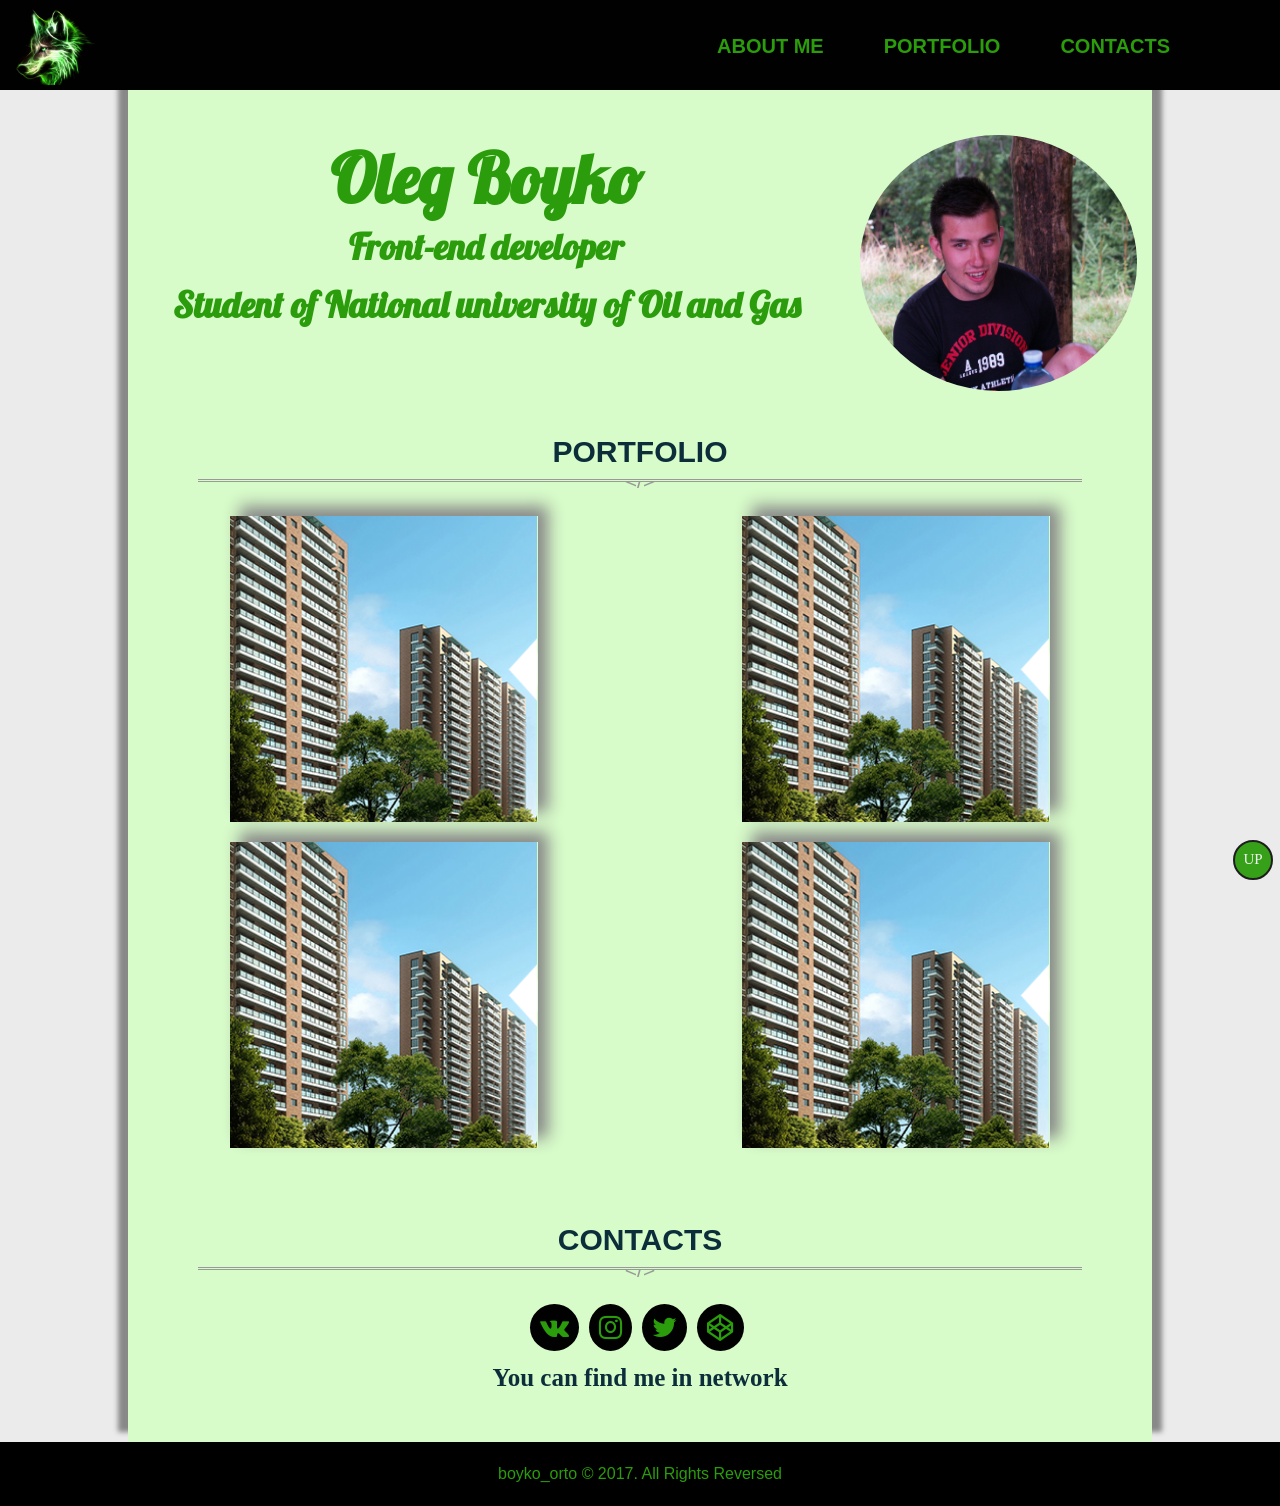
<file: index.html>
<!--
<link rel="stylesheet" href="//maxcdn.bootstrapcdn.com/bootstrap/3.3.1/css/bootstrap.min.css"/>

<script src="https://ajax.googleapis.com/ajax/libs/jquery/2.1.1/jquery.min.js"></script>
-->
<head>
<meta http-equiv="Content-Type" content="text/html; charset=utf-8"/>
<meta name="viewport" content="width=device-width,initial-scale=1.0"/>
<link href="https://fonts.googleapis.com/css?family=Lobster" rel="stylesheet" type="text/css">
<link rel="stylesheet" href="css/font-awesome.min.css">
<link rel="stylesheet" href="https://maxcdn.bootstrapcdn.com/font-awesome/4.6.3/css/font-awesome.min.css" /> 
<script type="text/javascript" src="jquery-3.2.0.js"></script>
<link rel="stylesheet" href="portfolio.css">
<script type="text/javascript" src="portfolio.js"></script>
</head>
<body>
	<header class="clearfix">
		<div class="logo">
			<a href="#top"><img src="img/wolf.jpg" alt=" " title="young wolf"/></a>
		</div>
		<ul class="nav clearfix">
			<li><a href="#about">ABOUT ME</a></li>
			<li><a href="#portfolio">PORTFOLIO</a></li>
			<li><a href="#contacts">CONTACTS</a></li>
		</ul>
		<div>
			<a href="#" id="touch-menu"> 
				<span class="divide"></span>
				<span class="divide"></span>
				<span class="divide"></span>
			</a>
		</div>
	</header>
	
	<div id = "toTop" >UP</div >

		<div class="container">
			<div class="about" id="about">
				<div class="description">
					<h1>Oleg Boyko</h1>
					<h2>Front-end developer</h2>
					<h2>Student of National university of Oil and Gas</h2>
				</div>	
				<div class="photo" >
					<img src="img/10.jpg" alt="">
				</div>
			</div >

			<h3 class="title" id="portfolio" > portfolio</h3>
			<hr>
			<div class="portfolio" >
				<div class="jobs"><a href="https://boyko1994.github.io/building/" target="_blanck"><img src="img/zhk-2.png" alt=""></a>
				</div>
				<div class="jobs"><a href="https://boyko1994.github.io/building/" target="_blanck"><img src="img/zhk-2.png" alt=""></a>
				</div>
				<div class="jobs"><a href="https://boyko1994.github.io/building/" target="_blanck"><img src="img/zhk-2.png" alt=""></a>
				</div>
				<div class="jobs"><a href="https://boyko1994.github.io/building/" target="_blanck"><img src="img/zhk-2.png" alt=""></a>
				</div>	
			</div>
			

			<h3 class="title" > contacts</h3>
			<hr>
			<div class="contacts" id="contacts" >		
				<div class="some">
					<a href="https://vk.com" target="_blank"><i class="fa fa-vk" aria-hidden="true"></i></a>
					<a href="https://www.instagram.com/" target="_blank"><i class="fa fa-instagram" aria-hidden="true"></i></a>
					<a href="https://twitter.com/?lang=uk" target="_blank"><i class="fa fa-twitter" aria-hidden="true"></i></a>
					<a href="http://codepen.io/" target="_blank"><i class="fa fa-codepen" aria-hidden="true"></i><br></a>
				</div>
				<h1>You can find me in network</h1>
			</div>
		</div>
	<footer> boyko_orto 	&#169; 2017.  All Rights Reversed</footer>

	</body>
</file>
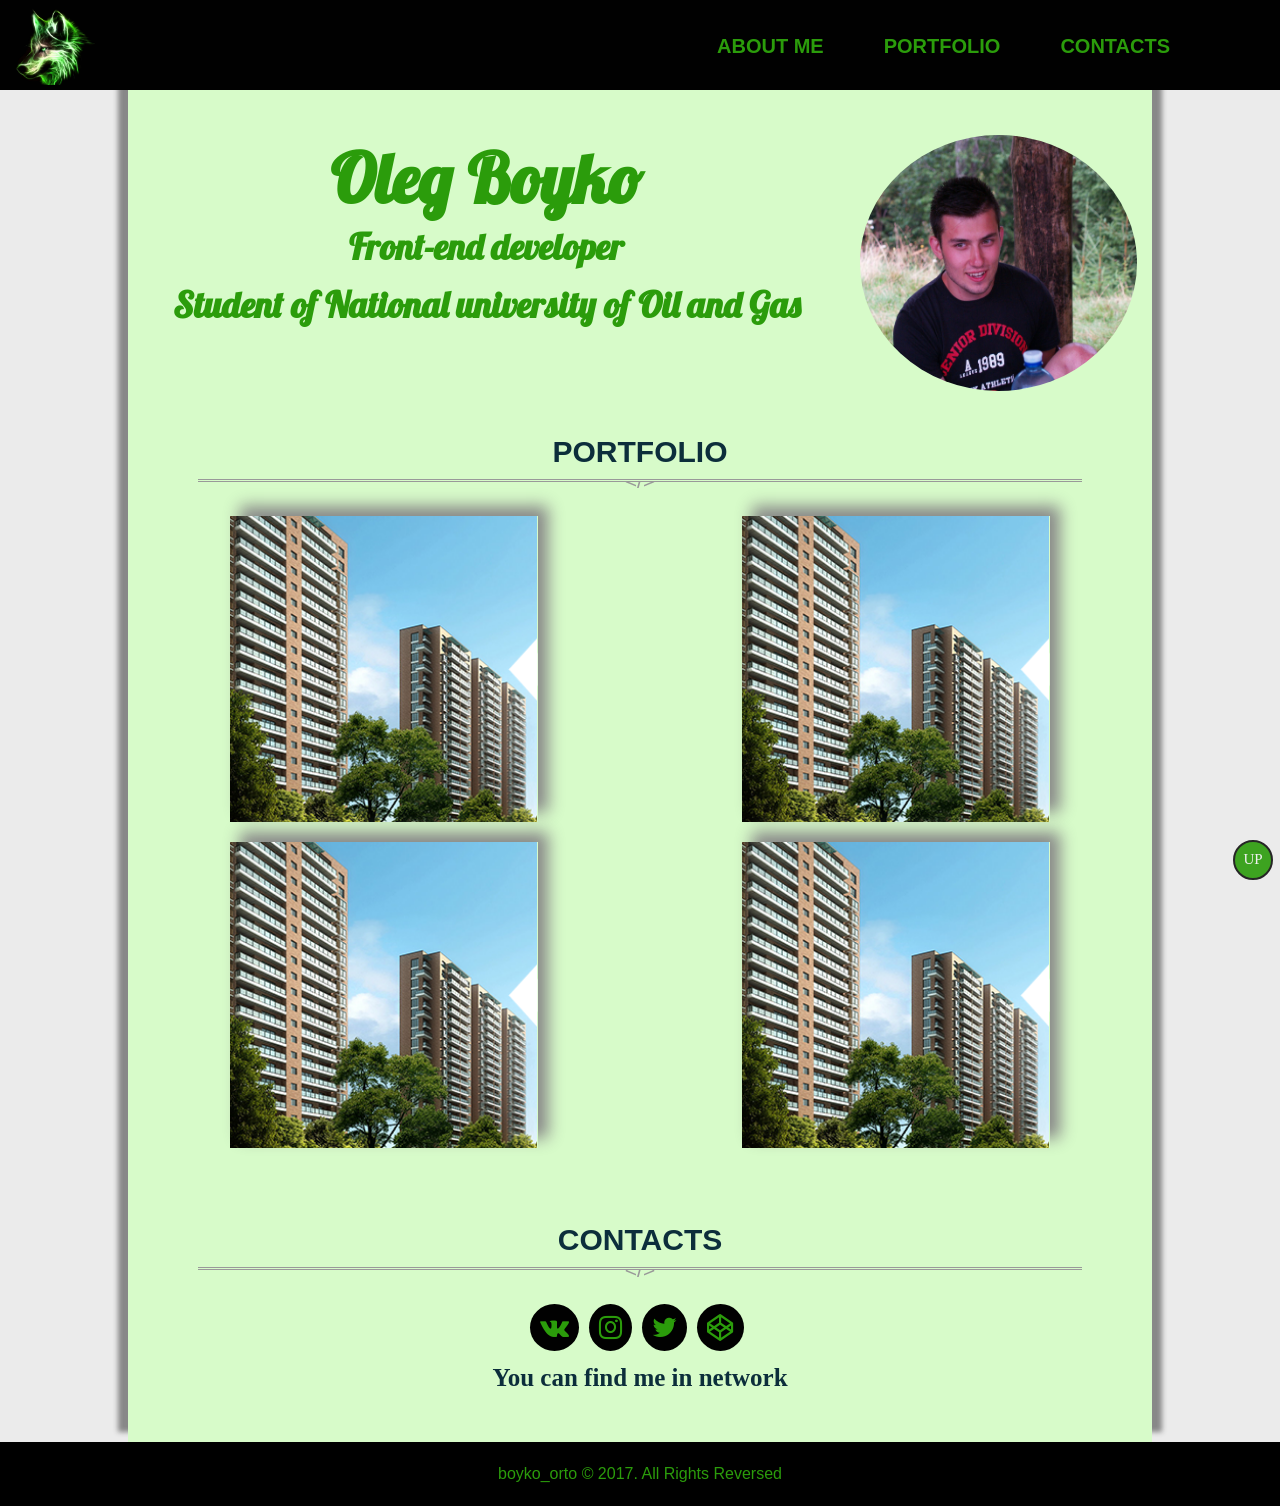
<file: portfolio.html>
<!--
<link rel="stylesheet" href="//maxcdn.bootstrapcdn.com/bootstrap/3.3.1/css/bootstrap.min.css"/>

<script src="https://ajax.googleapis.com/ajax/libs/jquery/2.1.1/jquery.min.js"></script>
-->
<link href="https://fonts.googleapis.com/css?family=Lobster" rel="stylesheet" type="text/css">
<link rel="stylesheet" href="css/font-awesome.min.css">
<link rel="stylesheet" href="https://maxcdn.bootstrapcdn.com/font-awesome/4.6.3/css/font-awesome.min.css" /> 
<script type="text/javascript" src="jquery-3.2.0.js"></script>
<link rel="stylesheet" href="portfolio.css">
<script type="text/javascript" src="portfolio.js"></script>
<body>
	<header class="clearfix">
		<div class="logo">
			<a href="#top"><img src="img/wolf.jpg" alt=" " title="young wolf"/></a>
		</div>
		<ul class="nav clearfix">
			<li><a href="#about">ABOUT ME</a></li>
			<li><a href="#portfolio">PORTFOLIO</a></li>
			<li><a href="#contacts">CONTACTS</a></li>
		</ul>
		<div>
			<a href="#" id="touch-menu"> 
				<span class="divide"></span>
				<span class="divide"></span>
				<span class="divide"></span>
			</a>
		</div>
	</header>
	
	<div id = "toTop" >UP</div >

		<div class="container">
			<div class="about" id="about">
				<div class="description">
					<h1>Oleg Boyko</h1>
					<h2>Front-end developer</h2>
					<h2>Student of National university of Oil and Gas</h2>
				</div>	
				<div class="photo" >
					<img src="img/10.jpg" alt="">
				</div>
			</div >

			<h3 class="title" id="portfolio" > portfolio</h3>
			<hr>
			<div class="portfolio" >
				<div class="jobs"><a href="https://boyko1994.github.io/building/" target="_blanck"><img src="img/zhk-2.png" alt=""></a>
				</div>
				<div class="jobs"><a href="https://boyko1994.github.io/building/" target="_blanck"><img src="img/zhk-2.png" alt=""></a>
				</div>
				<div class="jobs"><a href="https://boyko1994.github.io/building/" target="_blanck"><img src="img/zhk-2.png" alt=""></a>
				</div>
				<div class="jobs"><a href="https://boyko1994.github.io/building/" target="_blanck"><img src="img/zhk-2.png" alt=""></a>
				</div>	
			</div>
			

			<h3 class="title" > contacts</h3>
			<hr>
			<div class="contacts" id="contacts" >		
				<div class="some">
					<a href="https://vk.com" target="_blank"><i class="fa fa-vk" aria-hidden="true"></i></a>
					<a href="#" target="_blanck"><i class="fa fa-instagram" aria-hidden="true"></i></a>
					<a href="#" target="_blanck"><i class="fa fa-twitter" aria-hidden="true"></i></a>
					<a href="#" target="_blanck"><i class="fa fa-codepen" aria-hidden="true"></i><br></a>
				</div>
				<h1>You can find me in network</h1>
			</div>
		</div>
	<footer> boyko_orto 	&#169; 2017.  All Rights Reversed</footer>

	</body>
</file>
<file: portfolio.css>
html, body, div, span, applet, object, iframe,
h1, h2, h3, h4, h5, h6, p, blockquote, pre,
a, abbr, acronym, address, big, cite, code,
del, dfn, em, img, ins, kbd, q, s, samp,
small, strike, strong, sub, sup, tt, var,
b, u, i, center,
dl, dt, dd, ol, ul, li,
fieldset, form, label, legend,
table, caption, tbody, tfoot, thead, tr, th, td,
article, aside, canvas, details, embed, 
figure, figcaption, footer, header, hgroup, 
menu, nav, output, ruby, section, summary,
time, mark, audio, video {
	margin: 0;
	padding: 0;
	border: 0;
	font-size: 100%;
	font: inherit;
	vertical-align: baseline;
}
html {height: 100%;}
body {
	width: 100%;
	height: 100%;
	font: 14px/24px Arial, Tahoma, sans-serif;
	background-color: #ebebeb;
}
ol, ul {list-style: none;}
* {
	margin: 0;
	padding: 0;
	outline: none;

	-webkit-box-sizing: border-box;
	-moz-box-sizing: border-box;
	box-sizing: border-box;
}

a, a:hover {text-decoration: none;}


.clearfix:before,
.clearfix:after {
	content: " ";
	display: table;
}
.clearfix:after {clear: both;}

.left {float:left;}
.right {float:right;}
.text-right {text-align: right;}




/* НАВІГАЦІЯ*/
header {
	position: relative;
	background:#010101;
}

.logo img{
	float: left;
	width:80px;
	margin: 5px 0 5px 15px;
}
.nav {
	float: right; 
	padding-right: 80px;
}
.nav li {
	float: left;
	padding-top:35px;
	background:#010101;
}
.nav li a{
	font: bold 20px Arial, sans-serif;
	color: #2B9C0B;
	padding: 10px 30px;
}
ul.nav li a:hover {
	color: #010101;
	border-radius: 40px;
	background: #2B9C0B;
}
.divide {
	display: none;
	height: 3px;
	width: 25px;
	margin: 5px 0;
	background:#2B9C0B;
}



/* КОНТЕНТ*/
.container{
	width: 80%;
	max-width:1200px;
	background: #D7FBC9 ;
	margin: 0 auto;
	box-shadow: 10px -10px 5px #888888,-10px -10px 5px #888888;
}
.about{
	height: 320px;
}
.description{
	width: 70%;
	float: left;
	text-align: center;
	margin-top: 50px;
	color:#2B9C0B;
	font-family:'Lobster';
	font-weight:bold;
}
.description h1{
	font-size: 68px;
	line-height:78px;
	
}
.description h2{
	font-size: 36px;
	line-height: 58px;
}
.photo{
	width: 30%;	
	float: right;
	padding:  45px 15px;
}
.photo img{
	width: 100%;
	height: 80%;
	border-radius:50%;
}
.photo img:hover{
	opacity: 0.8;
	-webkit-transform: scale(.9);
	-ms-transform: scale(.9);
	transform: scale(.9);
}
.title{
	padding-top:30px;	
	font:bold 30px/24px 'OpenSans',sans-serif;
	color:#0c2e3b;
	margin-bottom: 15px;
	text-align: center;
	text-transform: uppercase;
}


hr{
    padding: 0;
    border: none;
    border-top: medium double #999;
    color: #999;
    margin: 0 70px;
    text-align: center;
}
hr:before {
    content: "</>";
    display: inline-block;
    position: relative;
    top: -0.6em;
    font-size: 1.5em;
    padding: 0 0.25em;
    background: #D7FBC9;
}
.portfolio{
	width: 100%;

	
}
.jobs{
	width: 50%;
	float: left;
	padding: 10px 10%;
}
.jobs:last-child{
	margin-bottom: 70px;
}
.jobs img{
	width: 100%;
	box-shadow: 10px -10px 15px #888888;
}
.jobs img:hover{
	-webkit-transform: scale(1.2);
	-ms-transform: scale(1.2);
	transform: scale(1.2);
}

.some{
	width: 230px;
	margin: 0 auto;
	padding: 10px 0;
}
.some a{
	float: left;
	margin: 0 5px;
}
.contacts h1{
	padding: 50px 0 ; 
	text-align: center;
	font:bold 25px 'colonna mt';
	color:#0c2e3b;
}


/*FOOTER*/
footer{
	width: 100%;
	background-color: #000;
	color: #2B9C0B;
	text-align: center;
	padding: 20px;
	font-size: 16px;

}


/*КНОПКА ВВЕРХ*/
#toTop {
	width:40px;
	height:40px;  
	border-radius:20px ;  
	border:2px solid #111;
	background:#2B9C0B;
	text-align:center;
	padding:5px;
	position:fixed;
	bottom:20px; /* отступ кнопки от нижнего края страницы*/
	right:7px;
	cursor:pointer;
	display:none;
	color:#f1f1f1;
	font-family:verdana;
	font-size:15px;
}
#toTop:hover {
	color:#2B9C0B;
	background:#010101;
}
.fa{
	font-size: 27px !important;
	padding:  10px 10px;
	border-radius: 50%;
	color: #2B9C0B;
	background: #010101; 
}
.fa-vk:hover{
	color: #fff;
	background-color: #507299;
}
.fa-instagram:hover{
	color: #fff;
	background: linear-gradient(-135deg, #864CBD, #FEC96A);
}
.fa-twitter:hover{
	color: #1DA1F2;
	background-color: #fff;
}
.fa-codepen:hover{
	color: #fff;
	background-color: #000;
}  
          
@media screen and (max-width: 1024px) {
	.photo img{
		padding-top: 35px;
		padding-bottom: 35px;
	}
}
@media screen and (max-width: 880px) {
	.photo img{
		padding-top: 65px;
		padding-bottom: 65px;
	}
}
@media screen and (max-width: 768px) {
	/* НАВІГАЦІЯ*/
	header {
		position: fixed;
		z-index: 1;
		top: 0;
		left: 0;
		right: 0;
	}
	.logo img {
		float: left;
		width:55px;

	}
	.nav {
		position: absolute;
		z-index: 1;
		display: none;
		padding-right:0px;
		top:100%;
		right: 10;
		left: 10%;
		border-top:solid 2px #fac;
	}
	#touch-menu {
		float: right;
		margin: 14px 10px;
		padding: 5px;
		border:1px solid #2B9C0B;
		border-radius:5px;
	}
	#touch-menu:hover{
		background:#D7FBC9;
	}
	.divide {
		display:block;
	}
	.nav li{
		display: block !important; 
		float:none;
		text-align: center;
		padding: 20px 0;
	}

	.nav  li a{
		font: bold 16px Arial, sans-serif;
		padding: 2%   40%;
	}

	/*КОНТЕНТ*/
	.container{
		padding-top: 80px;
	}
	.description,.photo{
		width: 100%;
	}
	.photo img{
		padding: 0;
		height: auto;
	}
	
	.jobs{
		padding: 10px 6%;
	}
	
	
	
}
@media screen and (max-width: 586px) {
	.nav  li a{
		padding: 2%   30%;
	}
	.description{
		margin-top: 5px;
	}
	.description h1{
		font-size: 48px;
		line-height:58px;
	}
	.description h2{
		font-size: 26px;
		line-height: 48px;
	}

	

}
@media screen and (max-width: 480px) {
	hr{
		margin: 0 30px;
	}
	.jobs{
		width: 100%;
		margin: 0 ;
		padding: 10px 10%;

	}
}	
@media screen and (max-width: 320px) {
	.nav  li a{
		padding: 4 %   25%;
	}

}
</file>
